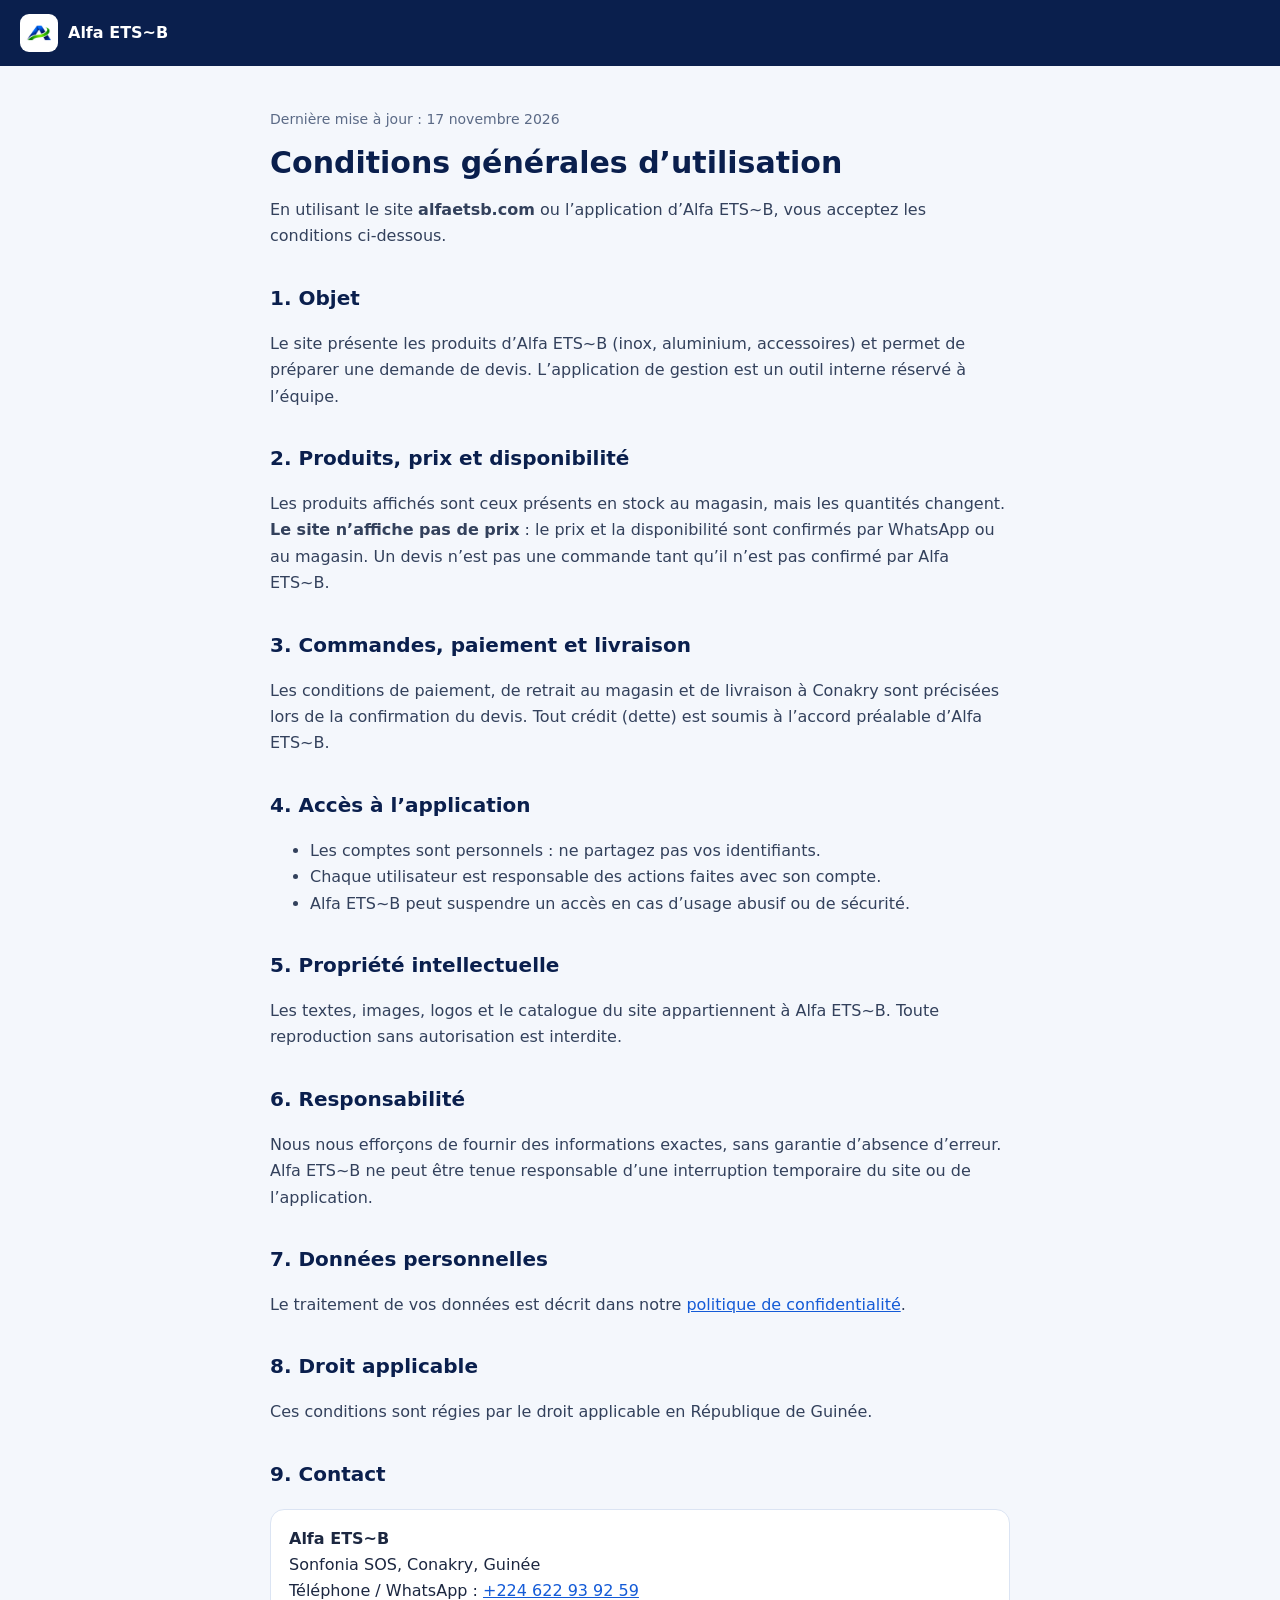
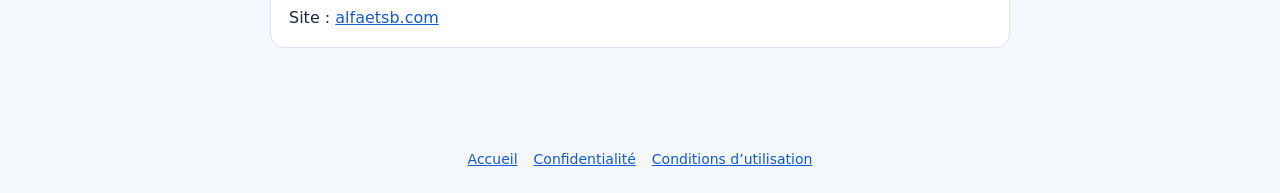
<file: cgu.html>
<!doctype html><html lang="fr"><head><meta charset="utf-8"><meta name="viewport" content="width=device-width,initial-scale=1"><title>Conditions générales d’utilisation — Alfa ETS~B</title><meta name="description" content="Conditions d’utilisation du site et de l’application Alfa ETS~B."><meta name="robots" content="index,follow"><link rel="canonical" href="https://alfaetsb.com/cgu"><link rel="icon" href="/favicon.png"><meta name="theme-color" content="#0a1f4d"><style>:root{--n:#0a1f4d;--b:#145bd7}*{box-sizing:border-box}body{margin:0;font:16px/1.65 system-ui,-apple-system,'Segoe UI',Roboto,sans-serif;color:#1c2740;background:#f4f7fc}header{background:var(--n);color:#fff;padding:14px 20px;display:flex;align-items:center;gap:12px}header a{color:#fff;text-decoration:none;font-weight:700;display:flex;align-items:center;gap:10px}header img{width:38px;height:38px;border-radius:9px;background:#fff;padding:3px}main{max-width:780px;margin:0 auto;padding:28px 20px 60px}h1{font-size:30px;line-height:1.2;margin:.2em 0 .3em;color:var(--n)}h2{font-size:20px;margin:1.6em 0 .4em;color:var(--n)}p,li{color:#33415c}a{color:var(--b)}.d{color:#5b6a86;font-size:14px}.box{background:#fff;border:1px solid #dbe4f3;border-radius:14px;padding:16px 18px;margin:18px 0}footer{text-align:center;padding:22px;color:#5b6a86;font-size:14px}footer a{margin:0 8px}</style></head><body><header><a href="/"><img src="/img-logo.png" alt="Logo Alfa ETS~B">Alfa ETS~B</a></header><main><p class="d">Dernière mise à jour : 17 novembre 2026</p><h1>Conditions générales d’utilisation</h1>
<p>En utilisant le site <b>alfaetsb.com</b> ou l’application d’Alfa ETS~B, vous acceptez les conditions ci-dessous.</p>
<h2>1. Objet</h2>
<p>Le site présente les produits d’Alfa ETS~B (inox, aluminium, accessoires) et permet de préparer une demande de devis. L’application de gestion est un outil interne réservé à l’équipe.</p>
<h2>2. Produits, prix et disponibilité</h2>
<p>Les produits affichés sont ceux présents en stock au magasin, mais les quantités changent. <b>Le site n’affiche pas de prix</b> : le prix et la disponibilité sont confirmés par WhatsApp ou au magasin. Un devis n’est pas une commande tant qu’il n’est pas confirmé par Alfa ETS~B.</p>
<h2>3. Commandes, paiement et livraison</h2>
<p>Les conditions de paiement, de retrait au magasin et de livraison à Conakry sont précisées lors de la confirmation du devis. Tout crédit (dette) est soumis à l’accord préalable d’Alfa ETS~B.</p>
<h2>4. Accès à l’application</h2>
<ul><li>Les comptes sont personnels : ne partagez pas vos identifiants.</li>
<li>Chaque utilisateur est responsable des actions faites avec son compte.</li>
<li>Alfa ETS~B peut suspendre un accès en cas d’usage abusif ou de sécurité.</li></ul>
<h2>5. Propriété intellectuelle</h2>
<p>Les textes, images, logos et le catalogue du site appartiennent à Alfa ETS~B. Toute reproduction sans autorisation est interdite.</p>
<h2>6. Responsabilité</h2>
<p>Nous nous efforçons de fournir des informations exactes, sans garantie d’absence d’erreur. Alfa ETS~B ne peut être tenue responsable d’une interruption temporaire du site ou de l’application.</p>
<h2>7. Données personnelles</h2>
<p>Le traitement de vos données est décrit dans notre <a href="/confidentialite">politique de confidentialité</a>.</p>
<h2>8. Droit applicable</h2>
<p>Ces conditions sont régies par le droit applicable en République de Guinée.</p>
<h2>9. Contact</h2><div class="box"><b>Alfa ETS~B</b><br>Sonfonia SOS, Conakry, Guinée<br>Téléphone / WhatsApp : <a href="tel:+224622939259">+224 622 93 92 59</a><br>Site : <a href="https://alfaetsb.com">alfaetsb.com</a></div></main><footer><a href="/">Accueil</a><a href="/confidentialite">Confidentialité</a><a href="/cgu">Conditions d’utilisation</a></footer></body></html>
</file>
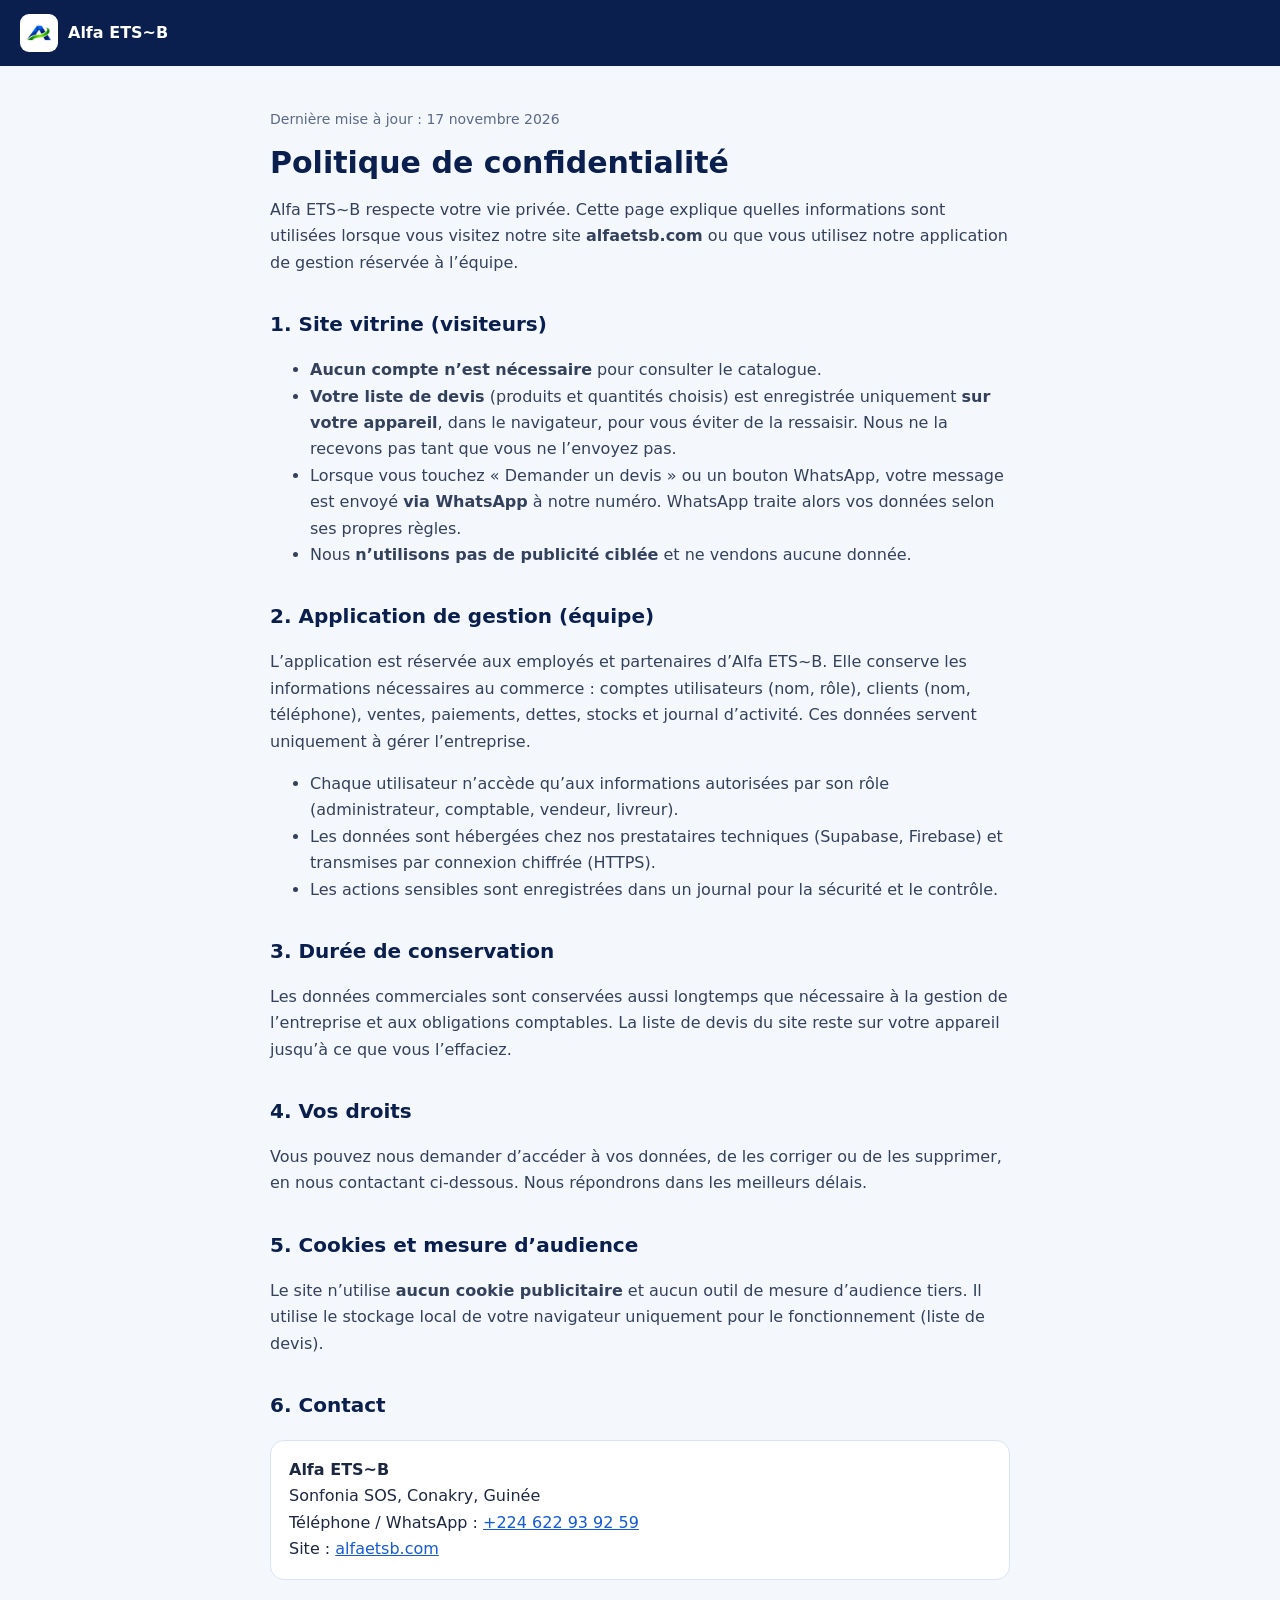
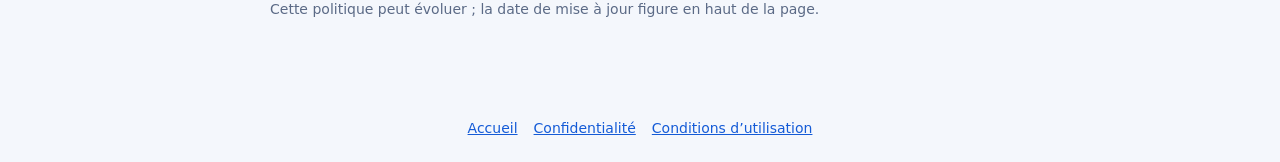
<file: confidentialite.html>
<!doctype html><html lang="fr"><head><meta charset="utf-8"><meta name="viewport" content="width=device-width,initial-scale=1"><title>Politique de confidentialité — Alfa ETS~B</title><meta name="description" content="Comment Alfa ETS~B traite vos données : site vitrine et application de gestion."><meta name="robots" content="index,follow"><link rel="canonical" href="https://alfaetsb.com/confidentialite"><link rel="icon" href="/favicon.png"><meta name="theme-color" content="#0a1f4d"><style>:root{--n:#0a1f4d;--b:#145bd7}*{box-sizing:border-box}body{margin:0;font:16px/1.65 system-ui,-apple-system,'Segoe UI',Roboto,sans-serif;color:#1c2740;background:#f4f7fc}header{background:var(--n);color:#fff;padding:14px 20px;display:flex;align-items:center;gap:12px}header a{color:#fff;text-decoration:none;font-weight:700;display:flex;align-items:center;gap:10px}header img{width:38px;height:38px;border-radius:9px;background:#fff;padding:3px}main{max-width:780px;margin:0 auto;padding:28px 20px 60px}h1{font-size:30px;line-height:1.2;margin:.2em 0 .3em;color:var(--n)}h2{font-size:20px;margin:1.6em 0 .4em;color:var(--n)}p,li{color:#33415c}a{color:var(--b)}.d{color:#5b6a86;font-size:14px}.box{background:#fff;border:1px solid #dbe4f3;border-radius:14px;padding:16px 18px;margin:18px 0}footer{text-align:center;padding:22px;color:#5b6a86;font-size:14px}footer a{margin:0 8px}</style></head><body><header><a href="/"><img src="/img-logo.png" alt="Logo Alfa ETS~B">Alfa ETS~B</a></header><main><p class="d">Dernière mise à jour : 17 novembre 2026</p><h1>Politique de confidentialité</h1>
<p>Alfa ETS~B respecte votre vie privée. Cette page explique quelles informations sont utilisées lorsque vous visitez notre site <b>alfaetsb.com</b> ou que vous utilisez notre application de gestion réservée à l’équipe.</p>
<h2>1. Site vitrine (visiteurs)</h2>
<ul><li><b>Aucun compte n’est nécessaire</b> pour consulter le catalogue.</li>
<li><b>Votre liste de devis</b> (produits et quantités choisis) est enregistrée uniquement <b>sur votre appareil</b>, dans le navigateur, pour vous éviter de la ressaisir. Nous ne la recevons pas tant que vous ne l’envoyez pas.</li>
<li>Lorsque vous touchez « Demander un devis » ou un bouton WhatsApp, votre message est envoyé <b>via WhatsApp</b> à notre numéro. WhatsApp traite alors vos données selon ses propres règles.</li>
<li>Nous <b>n’utilisons pas de publicité ciblée</b> et ne vendons aucune donnée.</li></ul>
<h2>2. Application de gestion (équipe)</h2>
<p>L’application est réservée aux employés et partenaires d’Alfa ETS~B. Elle conserve les informations nécessaires au commerce : comptes utilisateurs (nom, rôle), clients (nom, téléphone), ventes, paiements, dettes, stocks et journal d’activité. Ces données servent uniquement à gérer l’entreprise.</p>
<ul><li>Chaque utilisateur n’accède qu’aux informations autorisées par son rôle (administrateur, comptable, vendeur, livreur).</li>
<li>Les données sont hébergées chez nos prestataires techniques (Supabase, Firebase) et transmises par connexion chiffrée (HTTPS).</li>
<li>Les actions sensibles sont enregistrées dans un journal pour la sécurité et le contrôle.</li></ul>
<h2>3. Durée de conservation</h2>
<p>Les données commerciales sont conservées aussi longtemps que nécessaire à la gestion de l’entreprise et aux obligations comptables. La liste de devis du site reste sur votre appareil jusqu’à ce que vous l’effaciez.</p>
<h2>4. Vos droits</h2>
<p>Vous pouvez nous demander d’accéder à vos données, de les corriger ou de les supprimer, en nous contactant ci-dessous. Nous répondrons dans les meilleurs délais.</p>
<h2>5. Cookies et mesure d’audience</h2>
<p>Le site n’utilise <b>aucun cookie publicitaire</b> et aucun outil de mesure d’audience tiers. Il utilise le stockage local de votre navigateur uniquement pour le fonctionnement (liste de devis).</p>
<h2>6. Contact</h2><div class="box"><b>Alfa ETS~B</b><br>Sonfonia SOS, Conakry, Guinée<br>Téléphone / WhatsApp : <a href="tel:+224622939259">+224 622 93 92 59</a><br>Site : <a href="https://alfaetsb.com">alfaetsb.com</a></div>
<p class="d">Cette politique peut évoluer ; la date de mise à jour figure en haut de la page.</p></main><footer><a href="/">Accueil</a><a href="/confidentialite">Confidentialité</a><a href="/cgu">Conditions d’utilisation</a></footer></body></html>
</file>
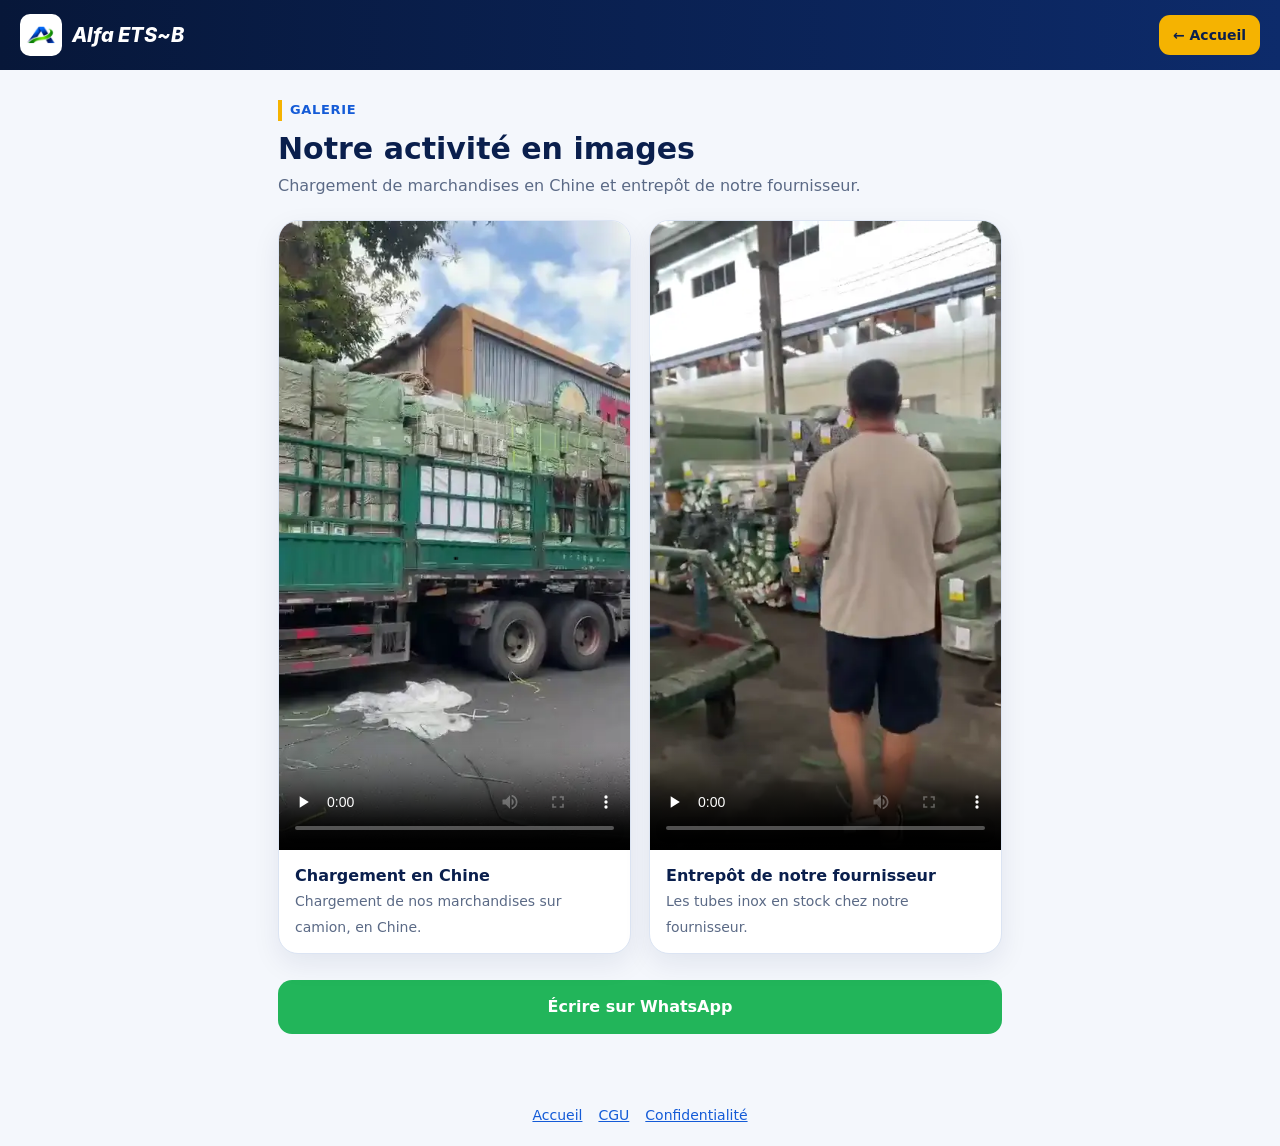
<file: galerie.html>
<!doctype html><html lang="fr"><head><meta charset="utf-8"><meta name="viewport" content="width=device-width,initial-scale=1"><title>Galerie — Alfa ETS~B</title><meta name="description" content="Galerie vidéo d'Alfa ETS~B : chargement de marchandises en Chine et entrepôt de notre fournisseur."><meta name="robots" content="index,follow"><link rel="canonical" href="https://alfaetsb.com/galerie"><link rel="icon" href="/favicon.png"><meta name="theme-color" content="#0a1f4d"><style>:root{--n:#0a1f4d;--b:#145bd7;--g:#f5b301}*{box-sizing:border-box}body{margin:0;font:16px/1.6 system-ui,-apple-system,'Segoe UI',Roboto,sans-serif;color:#1c2740;background:#f4f7fc}header{background:linear-gradient(90deg,#071739,#0d2b6b);color:#fff;padding:14px 20px;display:flex;align-items:center;gap:12px;position:sticky;top:0;z-index:5}@font-face{font-family:'AlfaBrand';src:url(/brand.woff) format('woff');font-weight:800;font-style:italic;font-display:swap}header a.l{color:#fff;text-decoration:none;font-family:'AlfaBrand',system-ui,sans-serif;font-style:italic;font-size:20px;font-weight:800;display:flex;align-items:center;gap:10px}header img{width:42px;height:42px;border-radius:10px;background:#fff;padding:3px}header .bk{margin-left:auto;color:#0a1f4d;background:var(--g);text-decoration:none;font-weight:800;font-size:14px;padding:9px 14px;border-radius:11px}main{max-width:760px;margin:0 auto;padding:26px 18px 50px}.k{display:inline-block;border-left:4px solid var(--g);padding-left:8px;color:var(--b);font-weight:800;font-size:13px;letter-spacing:.05em;text-transform:uppercase}h1{font-size:30px;line-height:1.2;margin:.3em 0 .2em;color:var(--n)}.sub{color:#5b6a86;margin:0 0 22px}.gal{display:grid;grid-template-columns:repeat(auto-fit,minmax(240px,1fr));gap:18px}figure{margin:0;background:#fff;border:1px solid #dbe4f3;border-radius:20px;overflow:hidden;box-shadow:0 10px 28px rgba(10,31,77,.08)}video{display:block;width:100%;aspect-ratio:464/832;background:var(--n);object-fit:cover}figcaption{padding:12px 16px 14px}figcaption b{display:block;color:var(--n);font-size:16px}figcaption span{color:#5b6a86;font-size:14px}.wa{display:block;text-align:center;margin-top:26px;background:#22b55a;color:#fff;text-decoration:none;font-weight:800;padding:14px;border-radius:14px}footer{text-align:center;padding:20px;color:#5b6a86;font-size:14px}footer a{color:var(--b);margin:0 8px}</style></head><body>
<header><a class="l" href="/"><img src="/img-logo.png" alt="Logo Alfa ETS~B">Alfa ETS~B</a><a class="bk" href="/">← Accueil</a></header>
<main><span class="k">Galerie</span><h1>Notre activité en images</h1><p class="sub">Chargement de marchandises en Chine et entrepôt de notre fournisseur.</p>
<div class="gal">
<figure><video controls playsinline preload="none" poster="vid-chargement.webp" src="vid-chargement.mp4" aria-label="Chargement de marchandises en Chine"></video><figcaption><b>Chargement en Chine</b><span>Chargement de nos marchandises sur camion, en Chine.</span></figcaption></figure>
<figure><video controls playsinline preload="none" poster="vid-entrepot.webp" src="vid-entrepot.mp4" aria-label="Entrepôt de notre fournisseur"></video><figcaption><b>Entrepôt de notre fournisseur</b><span>Les tubes inox en stock chez notre fournisseur.</span></figcaption></figure>
</div>
<a class="wa" href="https://wa.me/224622939259">Écrire sur WhatsApp</a></main>
<footer><a href="/">Accueil</a><a href="/cgu">CGU</a><a href="/confidentialite">Confidentialité</a></footer>
<script>document.addEventListener('play',function(e){document.querySelectorAll('video').forEach(function(v){if(v!==e.target)v.pause()})},true)</script></body></html>
</file>
